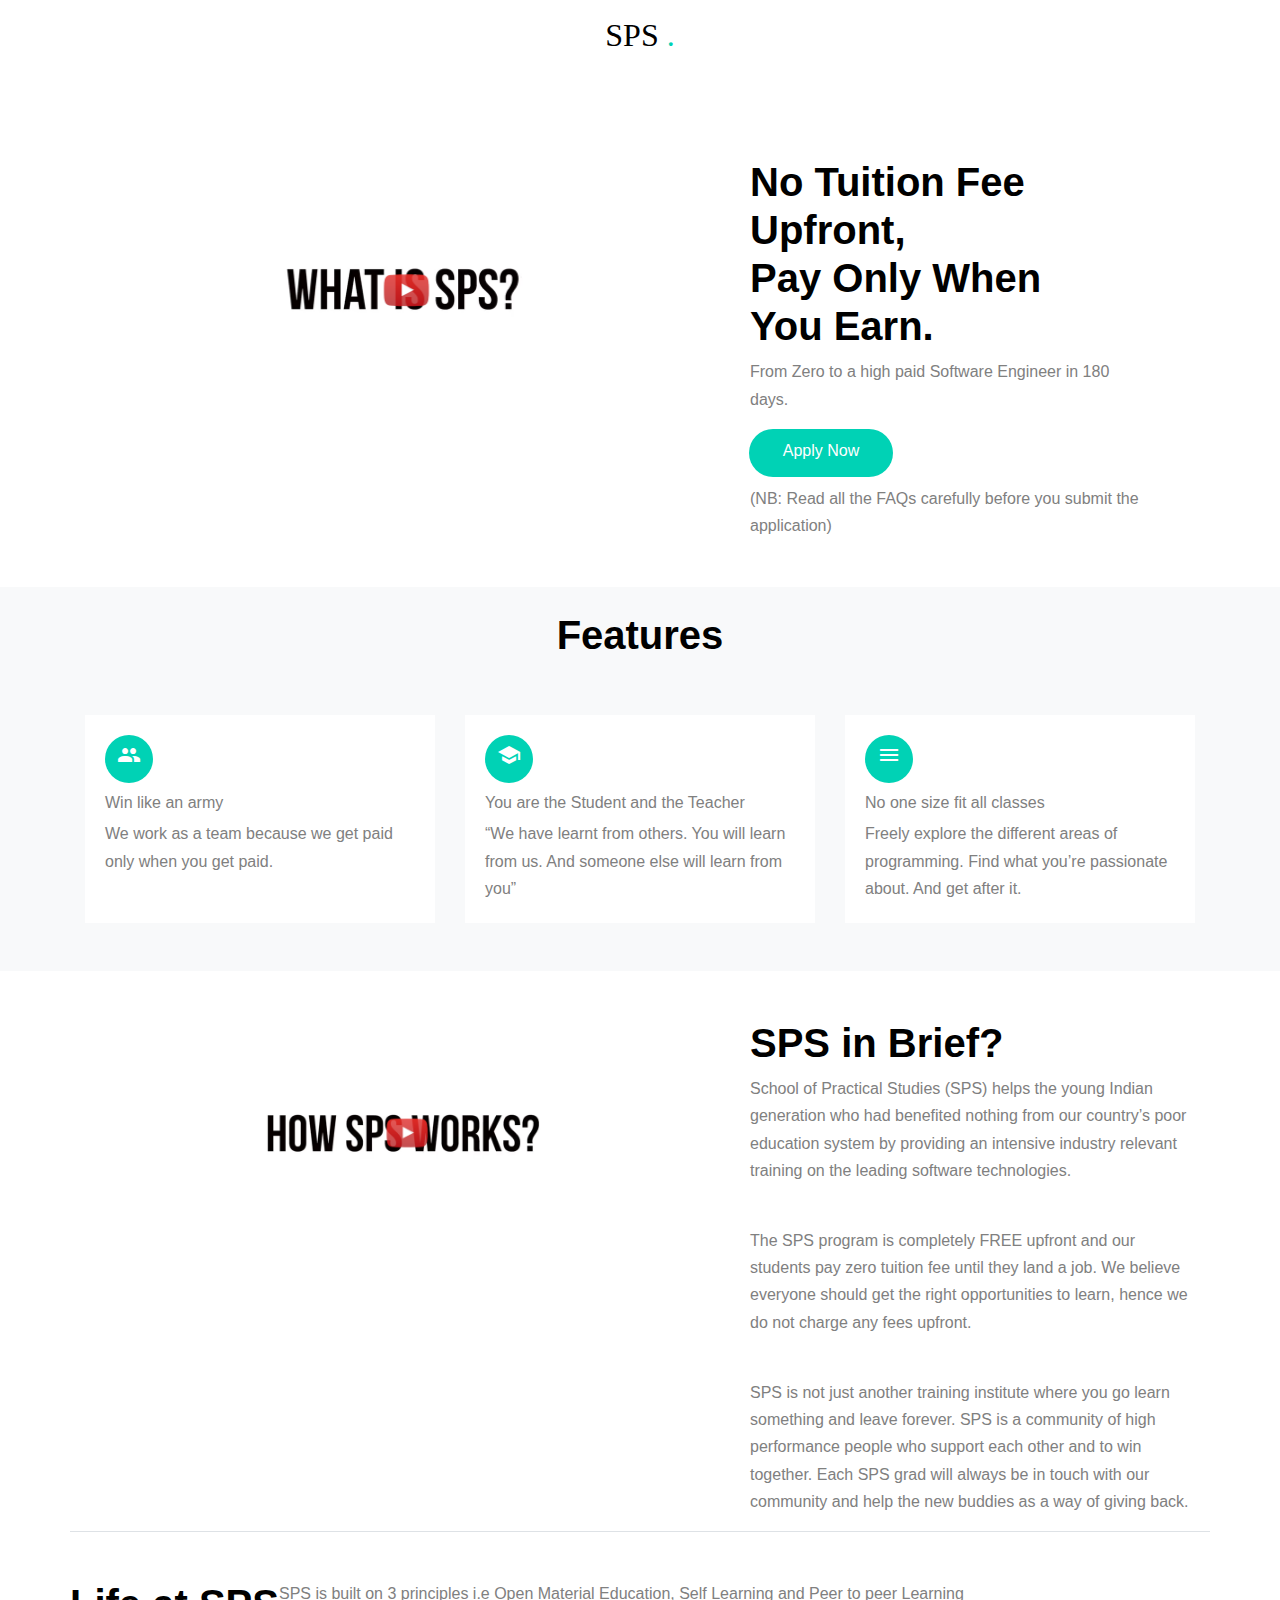
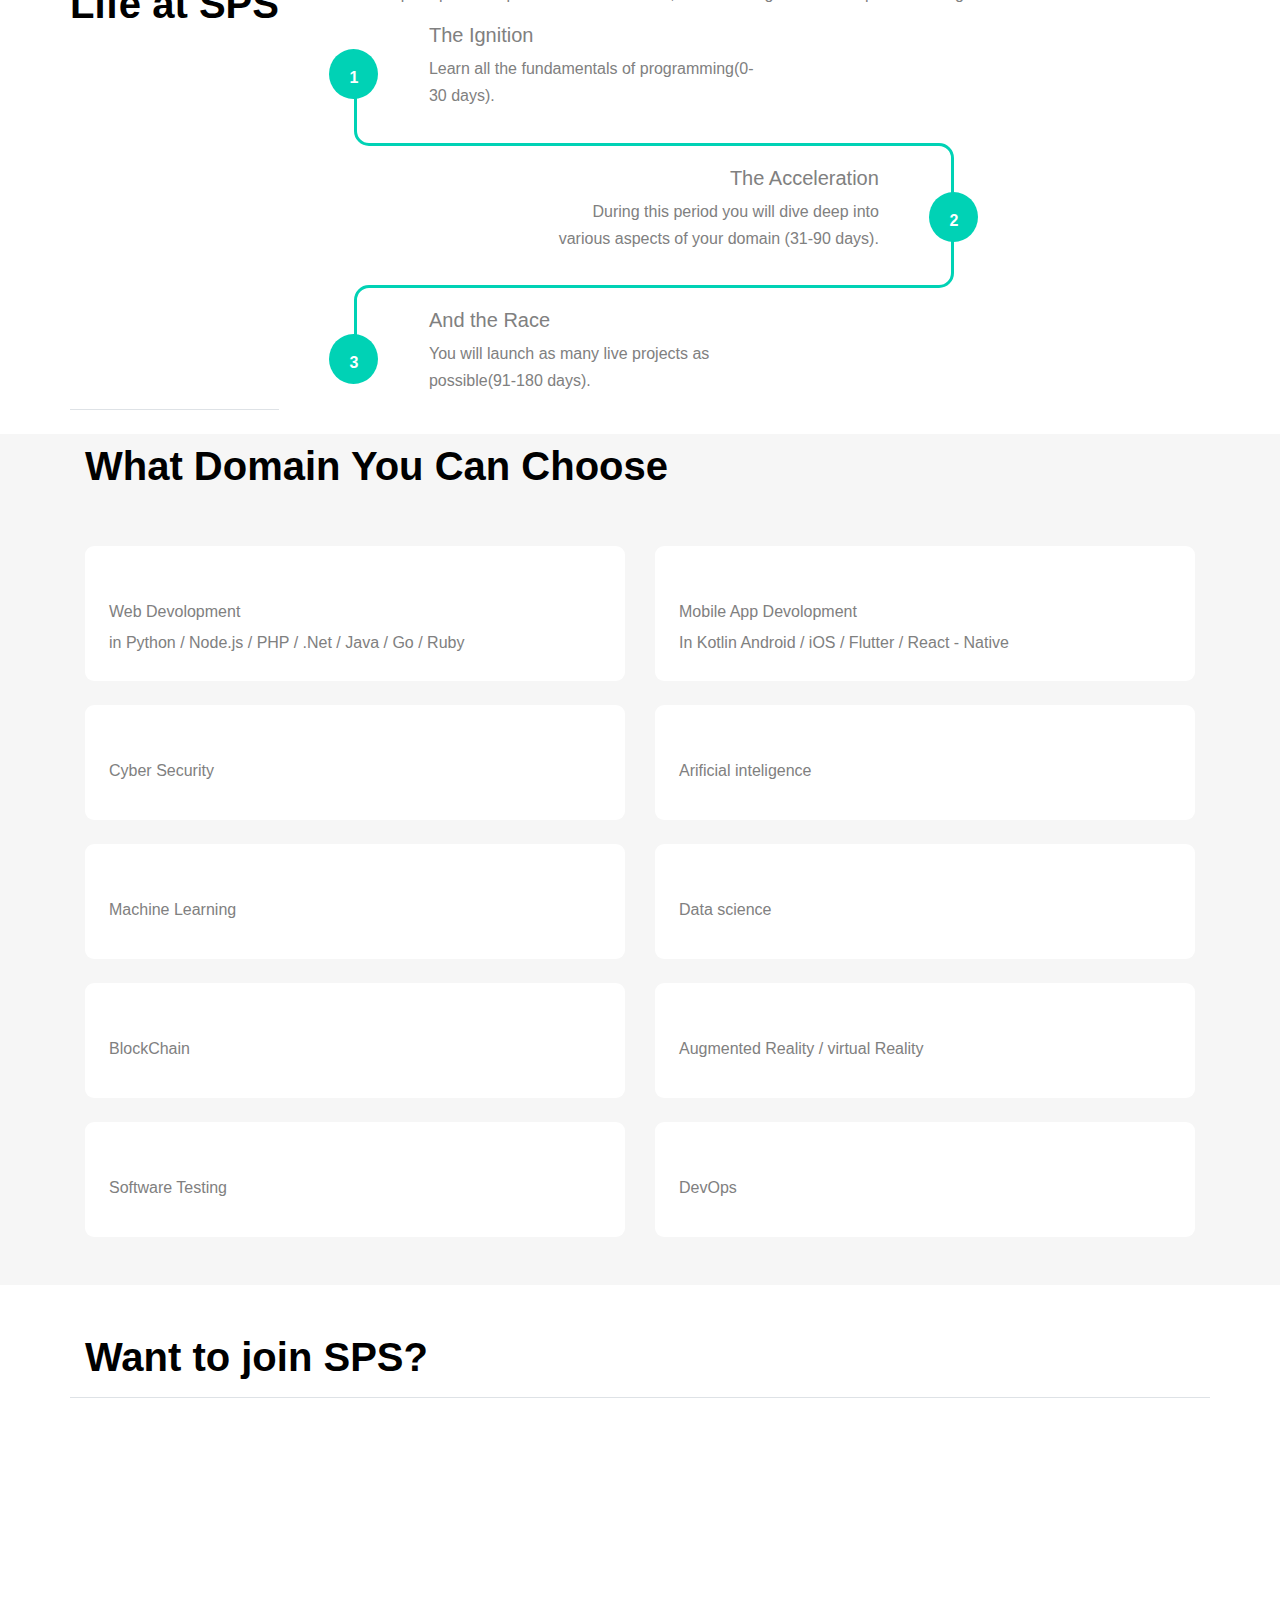
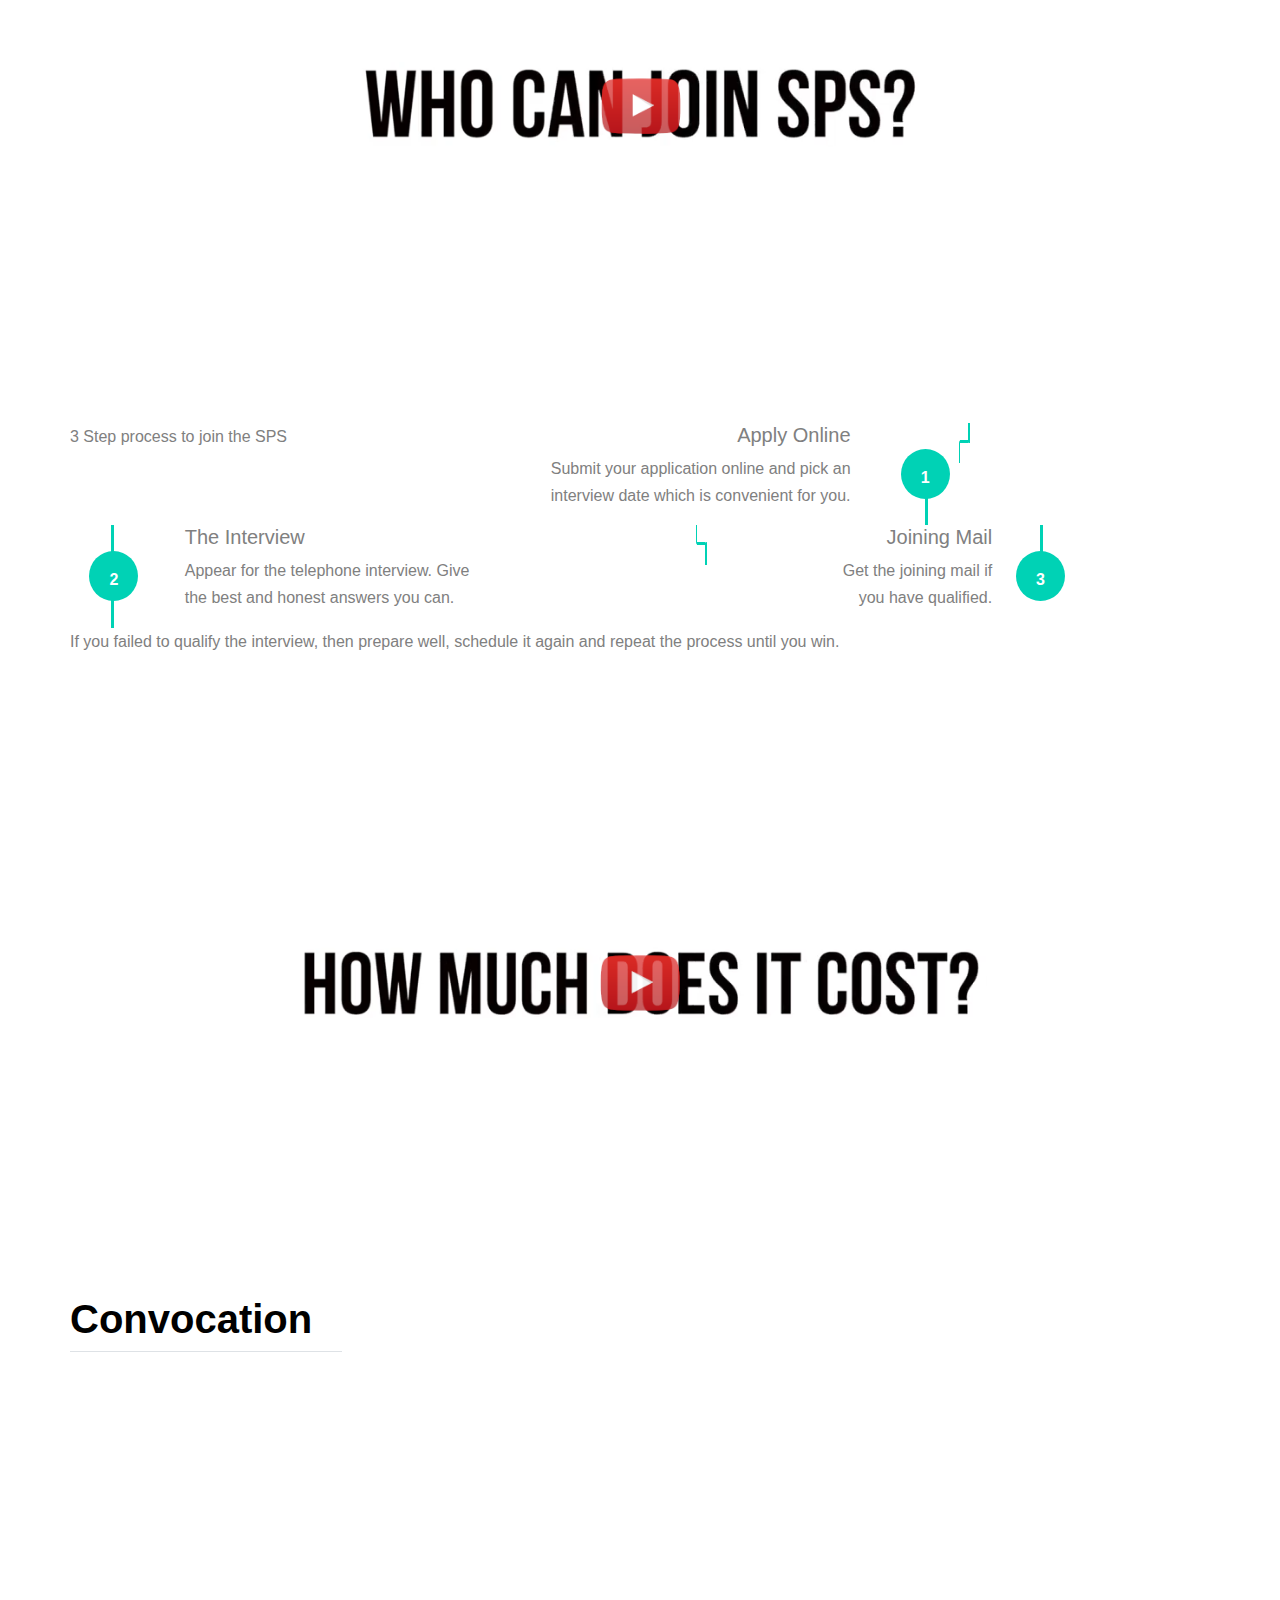
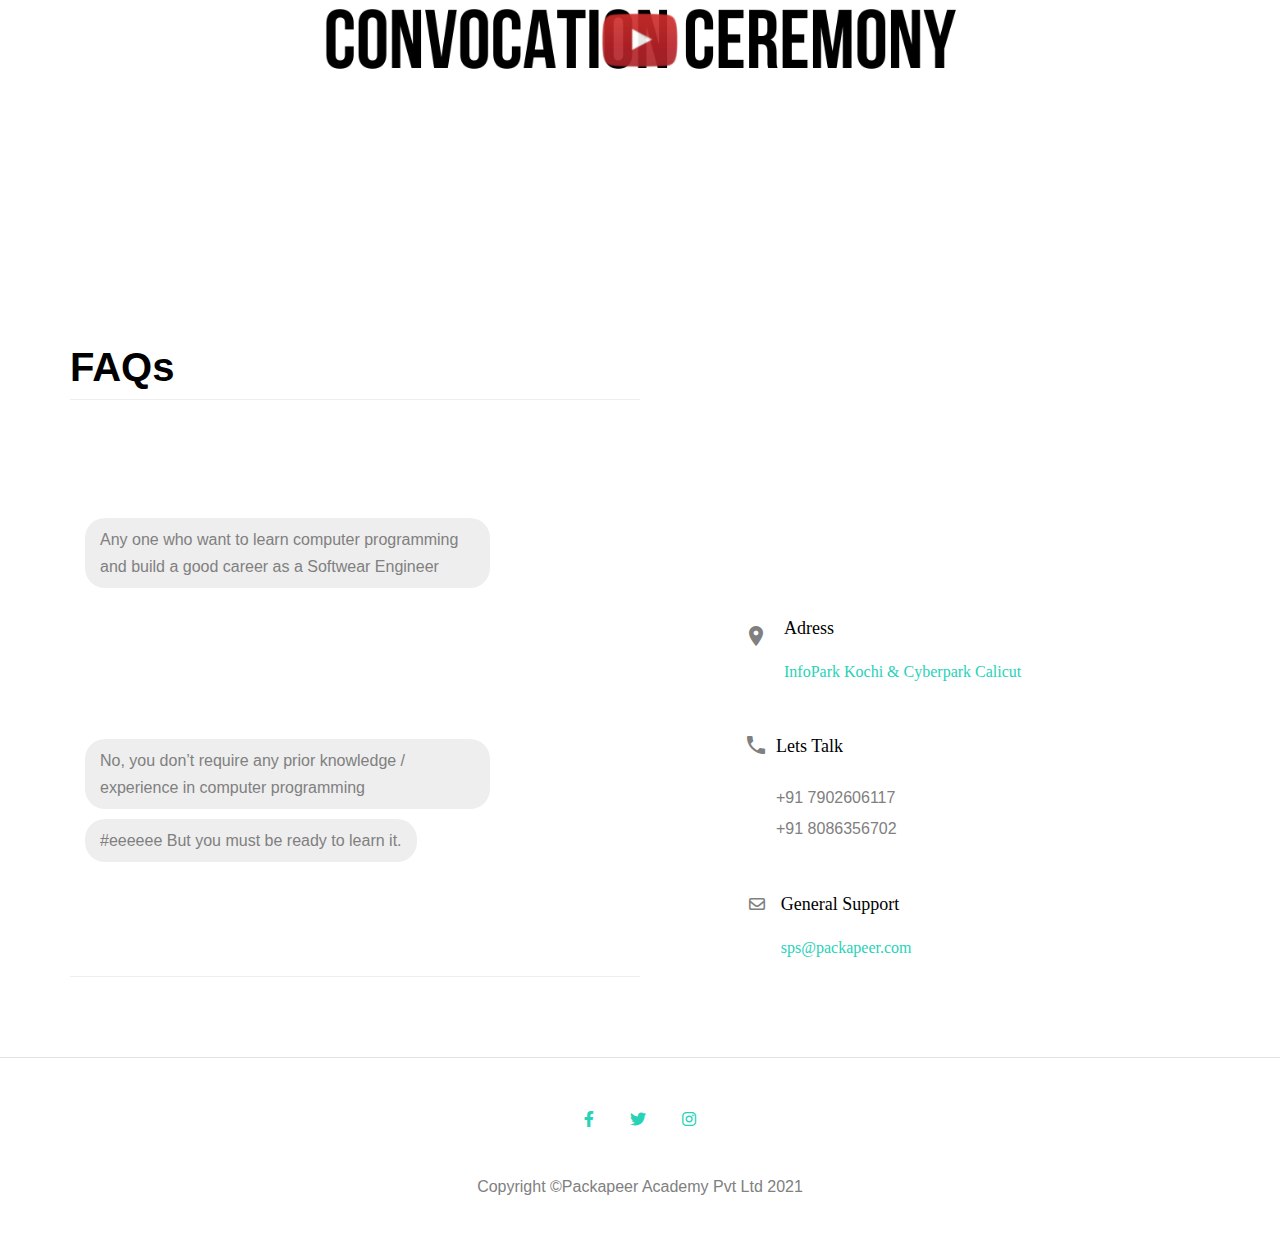
<file: index.html>
<!DOCTYPE html>
<html lang="en">
<head>
    <meta charset="UTF-8">
    <meta http-equiv="X-UA-Compatible" content="IE=edge">
    <meta name="viewport" content="width=device-width, initial-scale=1.0">
    <title>SPS</title>
    <link href="https://cdn.jsdelivr.net/npm/bootstrap@5.1.1/dist/css/bootstrap.min.css" rel="stylesheet" integrity="sha384-F3w7mX95PdgyTmZZMECAngseQB83DfGTowi0iMjiWaeVhAn4FJkqJByhZMI3AhiU" crossorigin="anonymous">
    <link rel="stylesheet" href="style.css" >
    <link href="https://fonts.googleapis.com/icon?family=Material+Icons"
      rel="stylesheet">
    
    <link rel="stylesheet" href="https://cdnjs.cloudflare.com/ajax/libs/twitter-bootstrap/4.0.0-beta.2/css/bootstrap.css ">
    <link rel="stylesheet" href="style.css">
    <link rel="stylesheet" href="https://cdnjs.cloudflare.com/ajax/libs/font-awesome/6.0.0-beta2/css/all.min.css">
    <script src="video.js"></script>
    
    
    
</head>
<body>
    <header id="header" >
        <div class="col-md-12 text-center mt-3" style="width: 100%;">
            <h1 class="sps">SPS <span class="" style="color: #00d2b5  ;">.</span></h1> 
        </div> 
    </header>
    <div class="container">
        <div class="row">
            <div class="yon col-lg-7 mt-5">
                <div id="video" onclick="this.nextElementSibling.style.display='block'; this.style.display='none';">
                  <img src="whats_sps.png" alt="" class="spsimg" style="width: 100%;cursor: pointer;">
                </div>
                <div style="display: none;">
                <div class="embed-responsive embed-responsive-16by9 mt-5 mb-5">
                  <iframe width="1366" height="768" src="https://www.youtube.com/embed/I9QGnNvrmoY" title="YouTube video player" frameborder="0" allow="accelerometer; autoplay; clipboard-write; encrypted-media; gyroscope; picture-in-picture" allowfullscreen></iframe>
              </div>
              </div>
            </div>
            <div class="col-lg-5 mt-5  col-lg-5 mt-5  pt-5">
                <h2 class="h2">No Tuition Fee <br> Upfront,<br>
                    Pay Only When <br> You Earn.</h2>
                <p >From Zero to a high paid Software Engineer in 180 <br> days.</p>
                <div class="col-md-6" style="text-align: left;" id="button">
                    <a href="form.html" class="btn" id="btn">Apply Now</a>
                </div>
                <p class="pt-2 mb-5">(NB: Read all the FAQs carefully before you
                    submit the application)</p>
            </div>
            
        </div>
    </div>

   <div class="section2 bg-light ">
       <div class="container">
           <div class="row">
               <div class="col-12 text-center mt-4 mb-5">
                   <h2 class="h2">Features</h2>
               </div>
           </div>
           <div class="row">
               <div class="col-md-6 col-lg-4 mb-5">
                <div class="card-body bg-white" id="card-box"> 
                    <div class="icons mb-3">
                        <span class="material-icons pt-2">
                            groups
                        </span>
                    </div>
                    <h6 class="card-subtitle mb-2 ">Win like an army</h6>
                    <p class="card-text">We work as a team because we get paid only when you get paid.</p>
                    
                  </div>
              </div>
               <div class="col-md-6 col-lg-4 mb-5">
                <div class="card-body bg-white" id="card-box">
                    <div class="icons mb-3">
                        <span class="material-icons pt-2 mb-3">
                            school
                        </span>
                    </div>
                    <h6 class="card-subtitle mb-2 ">You are the Student and the Teacher</h6>
                    <p class="card-text">“We have learnt from others. You will learn from us. And someone else will learn from you”</p>
                    
                  </div>
                   
               </div>
               <div class="col-md-6 col-lg-4 mb-5">
                <div class="card-body bg-white" id="card-box">
                    <div class="icons mb-3">
                        <span class="material-icons mt-2 ">
                            menu_book
                        </span>
                    </div>
                    <h6 class="card-subtitle mb-2">No one size fit all classes</h6>
                    <p class="card-text">Freely explore the different areas of programming. Find what you’re passionate about. And get after it.</p>
                    
                  </div>  
                   
               </div>
           </div>
       </div>
   </div>
   <div class="sps-brief">
       <div class="container">
           <div class="row" style="border-bottom: solid 1px; border-color: #dee2e6;">
              <div onclick="this.nextElementSibling.style.display='block'; this.style.display='none';" class="col-lg-7">
               <div class="col-lg-7" style="width: 100%;" onclick="this.nextElementSibling.style.display='block'; this.style.display='none';" >
                   <img src="Howspsworks.png" alt="" class="col-lg-7" style="width: 100%;">
               </div>
              </div>
              <div style="display: none;" class="col-7">
                <div class="embed-responsive embed-responsive-16by9 mt-5 mb-5 col-lg-7">
                  <iframe width="635" height="357" src="https://www.youtube.com/embed/ckub1RSlhic" title="YouTube video player" frameborder="0" allow="accelerometer; autoplay; clipboard-write; encrypted-media; gyroscope; picture-in-picture" allowfullscreen></iframe>        
                </div>
              </div>
               <div class="col-lg-5 md-5 mt-5">
                   <h2 class="h2">SPS in Brief?</h2>
                   <p>School of Practical Studies (SPS) helps the young Indian generation who had benefited nothing from  our country’s poor education system by providing an intensive industry relevant training on the  leading software technologies. </p>
                   <br>
                   <p>The SPS program is completely FREE upfront and our students pay zero tuition fee until they land a job. We believe everyone should get the right opportunities to learn, hence we do not charge any fees upfront. </p>
                   <br>
                   <p>SPS is not just another training institute where you go learn something and leave forever. SPS is a community of high performance people who support each other and to win together. Each SPS grad will always be in touch with our community and help the new buddies as a way of giving back. </p>
               </div>
           </div>
       </div>
   </div>
   <div class="sections">
    <div class="container">
      <div class="row mb-4">
         <div class="life-at-sps mt-5 pb-1" style="border-bottom: solid 1px;border-color: #dee2e6;">
           <h2 class="h2">Life at SPS</h2>
         </div>
        <div class="mt-5">
          <p pt-3>SPS is built on 3 principles i.e Open Material Education, Self Learning and Peer to peer Learning</p>
          <div class="container-fluid ">
            <div class="container">
              
              <!--first section-->
              <div class="row align-items-center how-it-works">
                <div class="col-2 text-center bottom">
                  <div class="circle">1</div>
                </div>
                <div class="col-6">
                  <h5>The Ignition</h5>
                  <p>Learn all the fundamentals of programming(0-30 days).</p>
                </div>
              </div>
              <!--path between 1-2-->
              <div class="row timeline">
                <div class="col-2">
                  <div class="corner top-right"></div>
                </div>
                <div class="col-8">
                  <hr/>
                </div>
                <div class="col-2">
                  <div class="corner left-bottom"></div>
                </div>
              </div>
              <!--second section-->
              <div class="row align-items-center justify-content-end how-it-works">
                <div class="col-6 text-right">
                  <h5>The Acceleration</h5>
                  <p>During this period you will dive deep into various aspects of your domain (31-90 days).</p>
                </div>
                <div class="col-2 text-center full">
                  <div class="circle">2</div>
                </div>
              </div>
              <!--path between 2-3-->
              <div class="row timeline">
                <div class="col-2">
                  <div class="corner right-bottom"></div>
                </div>
                <div class="col-8">
                  <hr/>
                </div>
                <div class="col-2">
                  <div class="corner top-left"></div>
                </div>
              </div>
              <!--third section-->
              <div class="row align-items-center how-it-works">
                <div class="col-2 text-center top">
                  <div class="circle">3</div>
                </div>
                <div class="col-6">
                  <h5>And the Race</h5>
                  <p>You will launch as many live projects as possible(91-180 days).</p>
                </div>
              </div>
            </div>
          </div>
        </div>
      </div>
    </div>
       
   </div>
   <div id="sections1">
     <div class="container">
       <div class="row">
         <div class="domain-cards col-12 mb-5 mt-2 ">
           <h2 class="h2">What Domain You Can Choose</h2>
         </div>
       </div>
       <div class="row">
          <div class="col-md-6 mb-4">
            <div id="Domains">
            <div class="domains bg-white p-2" >
              <h3 class="pt-5 pl-3">Web Devolopment</h3>
              <p class="pl-3">in Python / Node.js / PHP / .Net / Java / Go / Ruby</p>
            </div>
          </div>
          </div>
          <div class="col-md-6 mb-4">
            <div class="domains bg-white p-2 ">
              <h3 class="pt-5 pl-3">Mobile App Devolopment</h3>
              <p class="pl-3">In Kotlin Android / iOS / Flutter / React - Native</p>
            </div>
          </div>
          <div class="col-md-6 mb-4">
            <div class="domains bg-white p-2">
              <h3 class="pt-5 pb-4 pl-3">Cyber Security</h3>
              
            </div>
          </div>
          <div class="col-md-6 mb-4">
            <div class="domains bg-white p-2 ">
              <h3 class="pt-5 pb-4 pl-3">Arificial inteligence</h3>
              
            </div>
          </div>
          <div class="col-md-6 mb-4">
            <div class="domains bg-white p-2">
              <h3 class="pt-5 pb-4 pl-3">Machine Learning</h3>
              
            </div>
          </div>
          <div class="col-md-6 mb-4 mb-4">
            <div class="domains bg-white p-2">
              <h3 class="pt-5 pb-4 pl-3">Data science</h3>
              
            </div>
          </div>
          <div class="col-md-6 mb-4">
            <div class="domains bg-white p-2">
              <h3 class="pt-5 pb-4 pl-3">BlockChain</h3>
    
            </div>
          </div>
          <div class="col-md-6 mb-4">
            <div class="domains bg-white p-2">
              <h3 class="pt-5 pb-4 pl-3">Augmented Reality / virtual Reality</h3>
             
            </div>
          </div>
          <div class="col-md-6 mb-5">
            <div class="domains bg-white p-2">
              <h3 class="pt-5 pb-4 pl-3">Software Testing</h3>
              
            </div>
          </div>
          <div class="col-md-6 mb-5">
            <div class="domains bg-white p-2">
              <h3 class="pt-5 pb-4 pl-3">DevOps</h3>
              
            </div>
          </div>
       </div>
   </div>
   </div>
   <div class="site-section">
     <div class="container">
       <div class="row">
         <div class="col-12 mt-5 pb-2" style="border-bottom: solid 1px; border-color: #dee2e6;">
           <h2 class="h2">Want to join SPS? </h2>
         </div>
         <div class="col-12" onclick="this.nextElementSibling.style.display='block'; this.style.display='none';">
           <img src="whocanjoinsps.png" alt="" style="width: 100%;">
         </div>
         <div style="display: none;" class="col-12">
          <div class="embed-responsive embed-responsive-16by9 mt-5 mb-5 col-12">
            <iframe width="1080" height="608" src="https://www.youtube.com/embed/xkmM6h32lnM" title="YouTube video player" frameborder="0" allow="accelerometer; autoplay; clipboard-write; encrypted-media; gyroscope; picture-in-picture" allowfullscreen></iframe>
          </div>
        </div>
         <p>3 Step process to join the SPS</p>
         <div class="row align-items-center justify-content-end how-it-works d-flex">
          <div class="col-6 text-right">
            <h5 class="text-black">Apply Online</h5>
            <p>Submit your application online and pick an interview date which is convenient for you.</p>
          </div>
          <div class="col-2 text-center bottom d-inline-flex justify-content-center align-items-center"
            style="margin-right: 3px;">
            <div class="circle font-weight-bold">1</div>
          </div>
        </div>
        <!---------first section  End----->
        <!----path between 1-2-->
        <div class="row timeline">
          <div class="col-2">
            <div class="corner right-bottom"></div>
          </div>
          <div class="col-8">
            <hr />
          </div>
          <div class="col-2">
            <div class="corner top-left"></div>
          </div>
        </div>
        <!----path between 1-2 End-->

        <!---------second section  ----->
        <div class="row align-items-center how-it-works d-flex">
          <div class="col-2 text-center full d-inline-flex justify-content-center align-items-center"
            style="margin-left: 3px;">
            <div class="circle font-weight-bold">2</div>
          </div>
          <div class="col-6">
            <h5 class="text-black">The Interview</h5>
            <p>Appear for the telephone interview. Give the best and honest answers you can.
            </p>
          </div>
        </div>

        <!---------second section   End----->

        <!--path between 2-3-->
        <div class="row timeline">
          <div class="col-2">
            <div class="corner top-right"></div>
          </div>
          <div class="col-8">
            <hr />
          </div>
          <div class="col-2">
            <div class="corner left-bottom"></div>
          </div>
        </div>
        <!--path between 2-3 end-->
        <!---------third section----->
        <div class="row align-items-center justify-content-end how-it-works d-flex">
          <div class="col-6 text-right">
            <h5 class="text-black">Joining Mail</h5>
            <p>Get the joining mail if you have qualified. </p>
          </div>
          <div class="col-2 text-center top d-inline-flex justify-content-center align-items-center"
            style="margin-right: 3px;">
            <div class="circle font-weight-bold">3</div>
          </div>
        </div>
        <p>If you failed to qualify the interview, then prepare well, schedule it again and repeat the process until you win.</p>
       </div>
       <div class="row">
         <div class="col-12" onclick="this.nextElementSibling.style.display='block'; this.style.display='none';">
          <img src="howmuchdoesitcost.png" alt="" style="width: 100%;">
        </div>
        <div style="display: none;" class="col-12">
          <div class="embed-responsive embed-responsive-16by9 mt-5 mb-5 col-12">
            <iframe width="1080" height="608" src="https://www.youtube.com/embed/vhG3wKGp2mc" title="YouTube video player" frameborder="0" allow="accelerometer; autoplay; clipboard-write; encrypted-media; gyroscope; picture-in-picture" allowfullscreen></iframe>
          </div>
        </div>
         </div>
       </div>
     </div> 
   </div>
   <div class="site-section">
     <div class="container">
       <div class="row " style="width: 17rem;border-bottom: solid 1px;border-color: #dee2e6;">
         <h2 class="h2">Convocation</h2>
       </div>
       <div class="col-12 col-md-12 col-sm-12">
         <div  class="col-12" onclick="this.nextElementSibling.style.display='block'; this.style.display='none';">
          <img src="ConvocationCeremony.png" alt="" style="width: 100%;">
         </div>
       </div>
       <div style="display: none;" class="col-12 col-sm-12">
        <div class="embed-responsive embed-responsive-16by9 mt-5 mb-5 col-lg-12">
          <iframe width="1080" height="608" src="https://www.youtube.com/embed/m_hx0Ebg5Yo" title="YouTube video player" frameborder="0" allow="accelerometer; autoplay; clipboard-write; encrypted-media; gyroscope; picture-in-picture" allowfullscreen></iframe>
        </div>
      </div>
      </div>  
     </div>

   </div>
   <div class="section-site">
     <div class="container">
        <div class="row">
              <h2 class="h2">FAQs</h2>
        </div>
        
        <div class="row">
        <div class="col-xs-12 col-sm-12 col-md-6 col-lg-6" style="border-top: 1px solid #eeeeee;border-bottom: 1px solid #eeeeee;margin-bottom: 5rem;">
          <div class="chat" style="height: 36rem;overflow: scroll;overflow-x: hidden;">
            <div class="mine messages">
            <div class="message last">
            Who is SPS for
            </div>
            </div>
            <div class="yours messages">
            <div class="message">
            Any one who want to learn computer programming and build a good career as a Softwear Engineer
            </div>
            </div>
            <div class="mine messages">
            <div class="message">
            Do I need any prior knowledge/ experience in computer programming to join
            SPS?
            </div> 
            </div>
            <div class="yours messages">
            <div class="message">
            No, you don’t require any prior knowledge / experience in computer
            programming 
            </div>
            <div class="message">#eeeeee
            But you must be ready to learn it.
            </div>
            </div>
            <div class="mine messages">
            <div class="message">
              Do I need a degree to join SPS?
            </div>
            
            </div>
            <div class="yours messages">
              <div class="message">
                No, you don’t need any degree or educational qualificat
              </div>
            </div>
            <div class="mine messages">
              <div class="message">
                What are the eligibility criteria to join SPS?
              </div>
            </div>
            <div class="yours messages">
              <div class="message">
                Applicants should have basic mathematical skills such as addition,
                    subtraction, multiplication and division.
              </div>
              <div class="message">
                Ability to read and write in English
              </div>
            </div>
            <div class="mine messages">
              <div class="message">
                Can I learn a specific domain like cybersecurity, data science, AI/ML etc.,
                    at SPS?
              </div>
            </div>
            <div class="yours messages">
              <div class="message">
                Yes, you can choose any domain as you wish
              </div>
              <div class="message">
                We don’t control what you learn<
              </div>
              <div class="message">
                Everything is self learnt and learnt from peers
              </div>
            </div>
            <div class="mine messages">
              <div class="message">
                What are the admission procedures of SPS?
              </div>
            </div>
            <div class="yours messages">
              <div class="message">
                1. Submit an online application on this website.
              </div>
              <div class="message">
                2.You will get an interview call from SPS at the date and time you have
                    picked up
              </div>
              <div class="message">
                3.If you qualify the interview you will get a joining date and other details
                    via email 
              </div>
              <div class="message">
                4.Pay the refundable caution deposit amount and confirm your seat
              </div>
            </div>
            <div class="mine messages">
              <div class="message">
                How do I prepare for the SPS interview?
              </div>
            </div>
            <div class="yours messages">
              <div class="message">
                SPS interview consists of very basic programming questions and few general
                    questions about yourself.
              </div>
            </div>
            <div class="mine messages">
              <div class="message">
                Can I apply again if I failed the interview? 😐
              </div>
            </div>
            <div class="yours messages">
              <div class="message">Yes, you can apply till you get qualified</div>
              <div class="message">
                But be prepared thoroughly before you make each attempt😉
              </div>
            </div>
            <div class="mine messages">
              <div class="message">
                Will I have to pay any fee upfront?
              </div>
            </div>
            <div class="yours messages">
              <div class="message">
                No. There are no upfront fees and you pay via an <b>ISA</b> (detailed
                    explanation in the following questions) once you get a job 
              </div>
             <div class="message">However, we request a fully refundable deposit of Rs 10,000 once you get
              selected, to confirm your seat in a batch </div>
            </div>

            

        
        </div>
     </div>
     <div class="col-xs-12 col-sm-12 col-md-6 col-lg-6 align-right">
      <div class="contact" >
        <div class="adress" style="display: flex;flex-direction: row;">
          <div class="footer-icon">
           <span class="material-icons" style="padding-top: .6rem;"> 
             location_on
             </span>
          </div>
          <div class="addrss ml-2">
            <div class="mb-3"> <span class="text-1 ml-2">Adress</span> <br></div>
            <span class="ml-2" style="color: #28d2b7;font-family: Poppins-Regular;">InfoPark Kochi & Cyberpark Calicut </span>
          </div>
        </div>
        <div class="talk mt-5" style="display: flex;flex-direction: row;">
          <div class="footer-icon">
            <span class="material-icons">
              call
            </span>
          </div>
          <div class="texts ml-2 mb-6">
            <span class="text-1">Lets Talk</span> <br>
            <div class="pt-4"><span>+91 7902606117</span> </div>
            <div class="mt-1"><span>+91 8086356702</span></div>
          </div>
        </div>
        <div class="adress mt-5" style="display: flex;flex-direction: row;">
          <div class="footer-icon" style="margin-left: .8rem;">
            <i class="far fa-envelope"></i>
          </div>
          <div class="addrss ml-2">
            <div class="mb-3"> <span class="text-1 ml-2">General Support </span> <br></div>
            <span class="ml-2" style="color: #28d2b7;font-family: Poppins-Regular;"><a href="" style="color:#28d2b7;">sps@packapeer.com</a></span>
          </div>
        </div>
      </div>
    </div>
    
   </div>
   

      </div>



   <div class="footer" style="border-top: solid 1px;border-color: #dee2e6;">
     <div class="container">
       <div class="row">
         <div class="col-12">
           <div class="mt-5 text-center">
            <p class="">
            <a href="" class="footer-ico p-3"><i class="fab fa-facebook-f"></i></a>
            <a href="" class="footer-ico p-3"><i class="fab fa-twitter "></i> </a>
            <a href="" class="footer-ico p-3"><i class="fab fa-instagram "></i></a>
            </p>
           </div>
         </div>
       </div>
       <div class="row">
         <div class="col-12 mt-4 text-center mb-4">
           <P>Copyright ©Packapeer Academy Pvt Ltd 2021 </P>
         </div>
       </div>
     </div>
   </div>
  
    <a href="#header">
      <button onclick="topFunction()" id="myBtn" title="Go to top" > <i class="material-icons" href="#header">
        expand_less
        </i> 
       </button> 
    </a>
  


<script>
  // Get the button
  var mybutton = document.getElementById("myBtn");
  
  // When the user scrolls down 20px from the top of the document, show the button
  window.onscroll = function() {scrollFunction()};
  
  function scrollFunction() {
    if (document.body.scrollTop > 20 || document.documentElement.scrollTop > 20) {
      mybutton.style.display = "block";
    } else {
      mybutton.style.display = "none";
    }
  }

  </script>


    <script src="https://code.jquery.com/jquery-3.6.0.js" integrity="sha256-H+K7U5CnXl1h5ywQfKtSj8PCmoN9aaq30gDh27Xc0jk=" crossorigin="anonymous"></script>
    <script src="video.js"></script>
    <script src="https://cdn.jsdelivr.net/npm/bootstrap@5.1.1/dist/js/bootstrap.bundle.min.js" integrity="sha384-/bQdsTh/da6pkI1MST/rWKFNjaCP5gBSY4sEBT38Q/9RBh9AH40zEOg7Hlq2THRZ" crossorigin="anonymous"></script>
    <script src="https://cdn.jsdelivr.net/npm/@popperjs/core@2.9.3/dist/umd/popper.min.js" integrity="sha384-W8fXfP3gkOKtndU4JGtKDvXbO53Wy8SZCQHczT5FMiiqmQfUpWbYdTil/SxwZgAN" crossorigin="anonymous"></script>
    <script src="https://cdn.jsdelivr.net/npm/bootstrap@5.1.1/dist/js/bootstrap.min.js" integrity="sha384-skAcpIdS7UcVUC05LJ9Dxay8AXcDYfBJqt1CJ85S/CFujBsIzCIv+l9liuYLaMQ/" crossorigin="anonymous"></script>


</body>
</html>
</file>
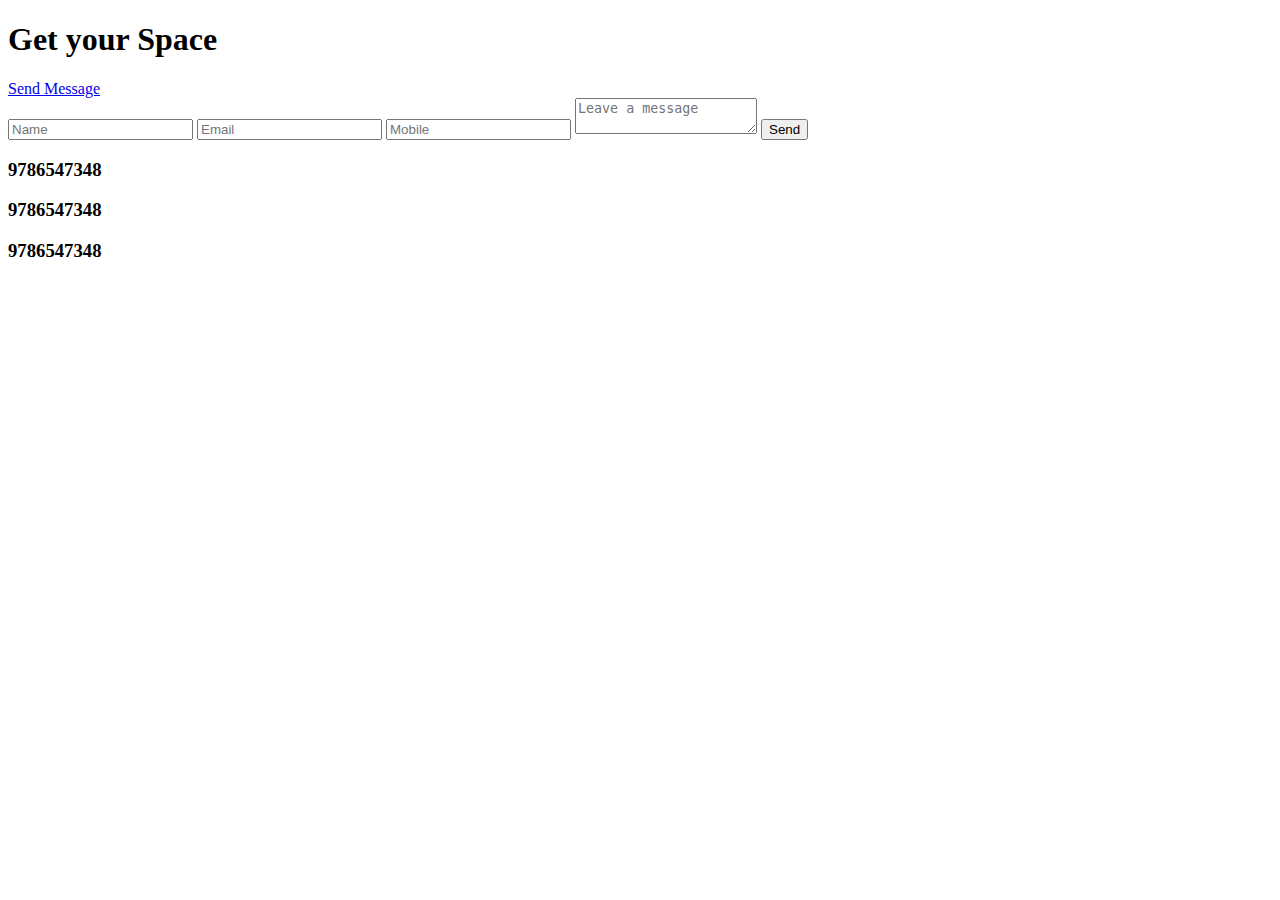
<file: hack.html>
<!DOCTYPE html>
<html lang="en">
<head>
    <meta charset="UTF-8">
    <meta http-equiv="X-UA-Compatible" content="IE=edge">
    <meta name="viewport" content="width=device-width, initial-scale=1.0">
    <!-- <link rel="stylesheet" href="style1.css"> -->
    <title>Document</title>
</head>
<body>
    <div class="row">
<div class="col-6 col-md-pull-6">
<h1>Get your Space</h1>
<div class="cont-contactBtn">
    <div class="cont-flip">
        <div class="front">
            <a href="#" class="btn btn-white flip">Send Message</a>
        </div>
        <div class="back">
            <a href="#" class="flip close"></a>
            <form class="contact-form" action="">
                <input class="" type="text" placeholder="Name">
                <input type="email" placeholder="Email">
                <input class="gutter" type="number" placeholder="Mobile">
              
                <textarea name="" id="" placeholder="Leave a message"></textarea>
                <input type="submit" value="Send">
            </form>
        </div>
    </div>
</div>
<div class="col-6 col-md-push-6">
<div><span><h3>9786547348</h3></span></div>
<div><span><h3>9786547348</h3></span></div>
<div><span><h3>9786547348</h3></span></div>
</div>
    </div>
</body>
</html>
</file>
<file: style.css>
.sps{
    font-size: 2rem;
    text-align: center;
    font-family: Montserrat;
    font-weight: 500;
    color: #000 ;
}


.text-primary{
    color: #00d2b5;
}
#myBtn {
  display: none;
  position: fixed;
  bottom: 20px;
  right: 30px;
  z-index: 99;
  font-size: 18px;
  border: none;
  outline: none;
  background-color: #00d2b5;
  color: white;
  cursor: pointer;
  padding: 15px;
  border-radius: 4px;
}

#myBtn:hover {
  background-color: #555;
}
#btn{
  background-color: #00d2b5;
  color: white;
  width: 9rem;
  height: 3rem;
  margin-left: -1rem; 
  
  border-radius: 30rem;
  padding-top: .6rem;
}

hr{

  opacity:1;
  background-color: white;
}  
.h2{
  font-weight: 900;
  font-size: 40px; 
  color: black;
  font-family: "Montserrat", -apple-system, BlinkMacSystemFont, "Segoe UI", Roboto, "Helvetica Neue", Arial, sans-serif, "Apple Color Emoji", "Segoe UI Emoji", "Segoe UI Symbol", "Noto Color Emoji";
  
}
p{
    line-height: 1.7;
    
    font-weight: 300;
    font-size: 1rem;
    color: gray;
    font-family: "Montserrat", -apple-system, BlinkMacSystemFont, "Segoe UI", Roboto, "Helvetica Neue", Arial, sans-serif, "Apple Color Emoji", "Segoe UI Emoji", "Segoe UI Symbol", "Noto Color Emoji";
}
h3{
  font-size: 16px;
}

.material-icons{
    padding-left: 0.5rem;
}
.domains{
  border-radius: 9px;
  top: 0px;
  position: relative;
  transition: .3s all ease;
}
form.chat .messages {
  display: block;
  overflow-x: hidden;
  overflow-y: scroll;
  position: relative;
  height: 90%;
  width: 100%;
  padding: 2% 3%;
  border-bottom: 1px solid #ecf0f1;
}
.grid{
    position: relative;
    width: 100%;
    min-height: 1px;
    padding-right: 15px;
    padding-left: 15px;
    background-color: red;
    height: 150px;
    float: left;
    display: flex;
}
.card{
    width: 21rem;
}
.card-body{
    height: 13rem;
    top: 0px;
    transition: .3s all ease;
    position: relative;
}
.section2{
  background-color: #f6f6f6;
}
#sections1{
  background-color: #f6f6f6;
}
.icons{
    width: 3rem;
    background-color: #00d2b5;
    color: white;
    border-radius: 65px;
    
    padding-left: 4px;
    height: 3rem;
}
.grid1{
    width: 22px;
    height: 150px;
    background-color: red;
}

.blue-bg {
  background-color: #4D4545;
  color: #ED8D8D;
  height: 100%;
}

.circle {
  font-weight: bold;
  padding: 15px 20px;
  border-radius: 50%;
  background-color: #00d2b5;
  color: #4D4545;
  max-height: 50px;
  z-index: 2;
  color: white;
}

.how-it-works.row {
  display: flex;
}
.how-it-works.row .col-2 {
  display: inline-flex;
  align-self: stretch;
  align-items: center;
  justify-content: center;
}
.how-it-works.row .col-2::after {
  content: "";
  position: absolute;
  border-left: 3px solid #00d2b5;
  z-index: 1;
}
.how-it-works.row .col-2.bottom::after {
  height: 50%;
  left: 50%;
  top: 50%;
}
.how-it-works.row .col-2.full::after {
  height: 100%;
  left: calc(50% - 3px);
}
.how-it-works.row .col-2.top::after {
  height: 50%;
  left: 50%;
  top: 0;
}

.timeline div {
  padding: 0;
  height: 40px;
}
.timeline hr {
  border-top: 3px solid #00d2b5;
  margin: 0;
  top: 17px;
  position: relative;
}
.timeline .col-2 {
  display: flex;
  overflow: hidden;
}
.timeline .corner {
  border: solid 3px #00d2b5;
  width: 100%;
  position: relative;
  border-radius: 15px;
}
.timeline .top-right {
  left: 50%;
  top: -50%;
}
.timeline .left-bottom {
  left: -50%;
  top: calc(50% - 3px);
}
.timeline .top-left {
  left: -50%;
  top: -50%;
}
.timeline .right-bottom {
  left: 50%;
  top: calc(50% - 3px);
}


body {
  font-family: "Montserrat", -apple-system, BlinkMacSystemFont, "Segoe UI", Roboto, "Helvetica Neue", Arial, sans-serif, "Apple Color Emoji", "Segoe UI Emoji", "Segoe UI Symbol", "Noto Color Emoji";
  font-size: 1rem;
  font-weight: 400;
  line-height: 1.5;
  color: #212529;
  text-align: left;
}
body {
  line-height: 1.7;
  color: gray;
  font-weight: 300;
  font-size: 1rem;
}
.footer-ico{
  color: #28d2b7;
}

p{
  line-height: 1.7;
  color: grey;
  font-weight: 300;
  font-size: 1rem;
}


#card-box:hover{
  
  background-color:#00d2b5 !important;
  top: -16px;
  
}
#card-box:hover .icons{
  background-color: white;
  
}
#card-box:hover span{
  color: #00d2b5;
}
#card-box:hover p{
  color: white;
}
#card-box:hover {
  color: white;
}
.domains:hover{
  background: #00d2b5 !important;
  top: -10px;
}
.domains:hover h3{
  color: white;
}
.domains:hover p{
  color: white;
  
}
#btn:hover {
  background: white;
  color: black;
  border: 2px solid #00d2b5 ;
}
chat {
  width: 300px;
  border: solid 1px #EEE;
  display: flex;
  flex-direction/: column;
  padding: 10px;
  height: 36rem;
  overflow: scroll;
  border-bottom: 1px solid #eeeeee;

  margin-bottom: 4rem;
  }
  
  .messages {
  margin-top: 30px;
  display: flex;
  flex-direction: column;
  }
  
  .message {
  border-radius: 20px;
  padding: 8px 15px;
  margin-top: 5px;
  margin-bottom: 5px;
  display: inline-block;
  }
  .col-lg-7{
    max-width: 100%;
  }
  .yours {
  align-items: flex-start;
  }
  
  .yours .message {
  margin-right: 25%;
  background-color: #eee;
  position: relative;
  }
  
  .yours .message.last:before {
  content: "";
  position: absolute;
  z-index: 0;
  bottom: 0;
  left: -7px;
  height: 20px;
  width: 20px;
  background: #eee;
  border-bottom-right-radius: 15px;
  }
  .yours .message.last:after {
  content: "";
  position: absolute;
  z-index: 1;
  bottom: 0;
  left: -10px;
  width: 10px;
  height: 20px;
  background: white;
  border-bottom-right-radius: 10px;
  }
  
  .mine {
  align-items: flex-end;
  }
  
  .mine .message {
  color: white;
  margin-left: 25%;
  background: linear-gradient(to bottom, #00D0EA 0%, #22d1b5 100%);
  background-attachment: fixed;
  position: relative;
  }
  
  .mine .message.last:before {
  content: "";
  position: absolute;
  z-index: 0;
  bottom: 0;
  right: -8px;
  height: 20px;
  width: 20px;
  background: linear-gradient(to bottom, #00D0EA 0%, #22d1b5 100%);
  background-attachment: fixed;
  border-bottom-left-radius: 15px;
  }
  
  .mine .message.last:after {
  content: "";
  position: absolute;
  z-index: 1;
  bottom: 0;
  right: -10px;
  width: 10px;
  height: 20px;
  background: white;
  border-bottom-left-radius: 10px;
  }
  .contact{
    margin-top: 40%;
    margin-left: 15%;
  }
  .footer-icons{
    width: 3rem;
    color:black;
    border-radius: 65px;
    padding-left: 4px;
    height: 3rem;
}

.text-1{
  font-family: Poppins-Regular;
  font-size: 18px;
  line-height: 1.2;
  color: black;
}
.main-section{
  background-color: #f6f6f6;

}

.title{
  color:#22d1b5 ;
  font-weight: 700;
  

}
.hidden{
  display: none;
}
.registration{
  color: #22d1b5;
  font-weight: 700;
  padding-left: 9rem;
  border-radius: 10px;
}
</file>
<file: style1.css>
@import url(https://fonts.googleapis.com/css?family=Raleway);

$red: #ff4d54;
$white: #fff;

body {
  background-color: #f6ede5;
}

a, p {
  font-family: 'Raleway', sans-serif;
}

@mixin perspective($pixels) {
	-webkit-perspective: $pixels;
	-moz-perspective: $pixels;
	-o-perspective: $pixels;
	perspective: $pixels;
}

@mixin transition($speed) {
	-webkit-transition: -webkit-transform $speed;
	-moz-transition: -moz-transform $speed;
	-o-transition: -o-transform $speed;
	transition: transform $speed;
}

@mixin transform-style() {
	-webkit-transform-style: preserve-3d;
	-moz-transform-style: preserve-3d;
	-o-transform-style: preserve-3d;
	transform-style: preserve-3d;
}

@mixin transform($degrees) {
	-webkit-transform: rotateX( $degrees + deg);
	-moz-transform: rotateX( $degrees + deg);
	-o-transform: rotateX( $degrees + deg);
	transform: rotateX( $degrees + deg);
}

@mixin backface-visibility() {
	-webkit-backface-visibility: hidden;
	-moz-backface-visibility: hidden;
	-o-backface-visibility: hidden;
	backface-visibility: hidden;
}

.cont-contactInfo {
	float: left;
	padding-right: 5%;
	width: 45%;

	h3 {
		font-size: 28px;
	}

	h4 {
		font-size: 22px;
		font-weight: normal;
		text-transform: uppercase;
	}

	h4.section {
		margin: 30px 0 0;
	}

	p {
		margin: 0;
	}

	p > a {
		text-transform: uppercase;
		font-weight: bold;
	}

	.social-icons {
		list-style: none;
		margin: 5px 0 0;
		padding: 0;

		li {
			float: left;
			margin-right: 3px;

			a {
				background-image: url("../images/sprite_social_icons.png");
				background-repeat: no-repeat;
				display: block;
				height: 28px;
				width: 29px;
			}

			a:hover {
				opacity: .8;
			}

			a.icon_twitter {
				background-position: -33px 0;
			}

			a.icon_linkedin {
				background-position: -68px 0;
			}

			a.icon_youtube {
				background-position: -102px 0;
			}

			a.icon_pinterest {
				background-position: -135px 0;
			}

			a.icon_vimeo {
				background-position: -169px 0;
			}

			a.icon_instagram {
				background-position: -204px 0;
			}
		}
	}
}

.cont-contactBtn {
	height: 359px;
  margin: 0 auto;
	width: 574px;
	position: relative;

	@include perspective(800px);

	.cont-flip {
		position: absolute;
		@include transition(.5s);
		@include transform-style();
		height: 100%;
		width: 100%;

		.front, .back {
			display: block;
			margin: 0;
			height: 100%;
			width: 100%;
			position: absolute;

			@include backface-visibility;
		}

		.front {
			background-color: $red;
		}

		.back {
			background-color: $white;
			@include transform(180);
		}
	}

	.btn {
		margin-top: 155px;
	}

	.cont-flip.flipped {
		@include transform(180);
	}

	.contact-form {
		padding: 0 10%;
		margin-top: 50px;
		width: 80%;

		input, textarea {
			border: 1px solid #808080;
			font-size: 12px;
			padding: 10px 0;
			text-transform: uppercase;
		}

		input[type="text"] {
			float: left;
			margin-bottom: 8px;
			padding-left: 3%;
			width: 44.9%;
		}

		.gutter {
			margin-right: 2.8%;
		}

		textarea {
			height: 106px;
			padding-left: 3%;
			margin-bottom: 22px;
			width: 96.2%;
		}

		input[type="submit"] {
			background-color: $red;
			border: none;
			color: $white;
			height: 45px;
			width: 100%;
			max-width:93px;
			text-align: center;
		}

	}

	.close {
		display: block;
		height: 19px;
		width: 19px;
		background-image: url('https://i.imgur.com/WoKg12q.png');
		background-repeat: no-repeat;
		background-position: center;
		position: absolute;
		top: 15px;
		right: 3%;
	}
}

.btn {
	border: 3px $white solid;
  color: $white;
	display: block;
	font-size: 15px;
	font-weight: normal;
	margin: 0 auto;
	max-width: 280px;
	padding: 15px 0;
	text-align: center;
	text-transform: uppercase;
  text-decoration: none;
	width: 100%;
}
</file>
